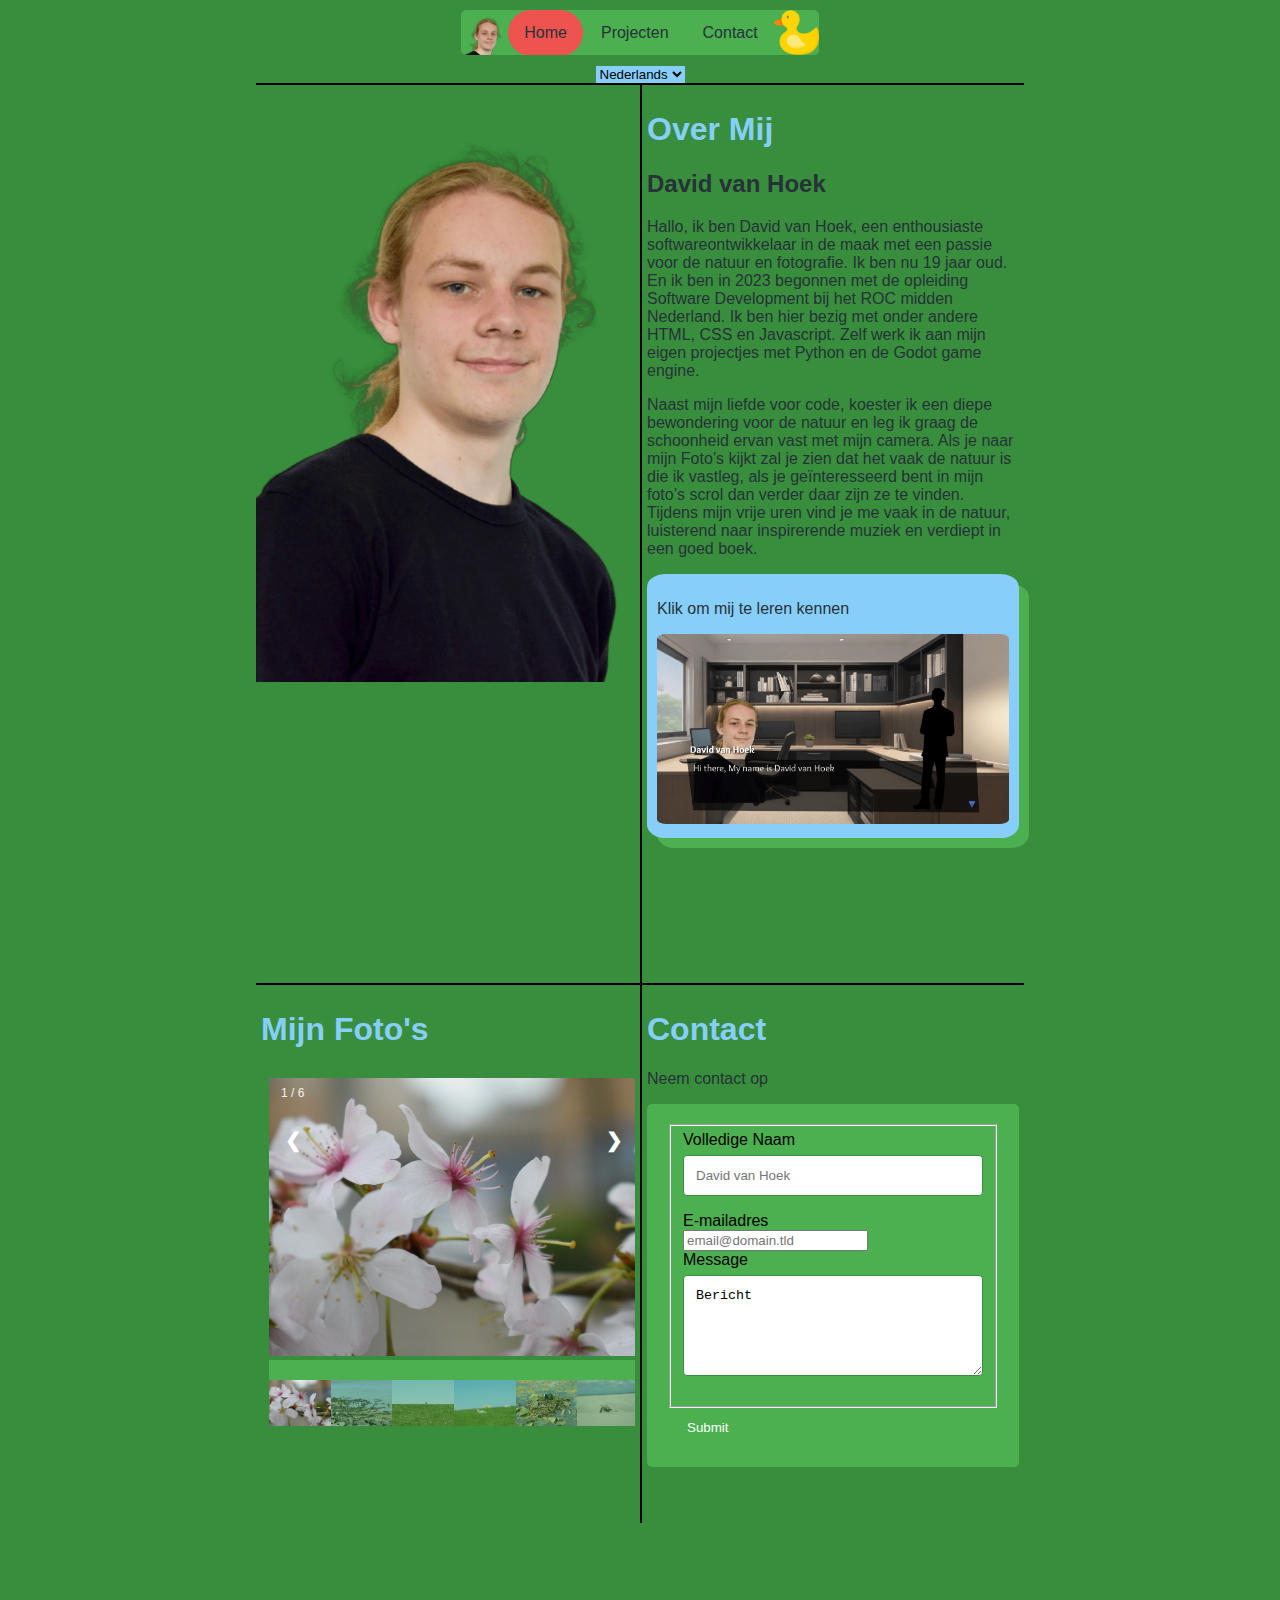
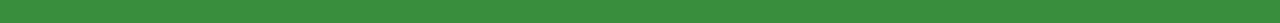
<file: index.html>
<!DOCTYPE html>
<html lang="en">

<head>
    <meta charset="UTF-8">
    <meta name="viewport" content="width=device-width, initial-scale=1.0">
    <title>profile</title>
    <link rel="icon" type="image/png" href="Media/Selfie (square).webp">
    <link rel="stylesheet" href="css\duck.css">
    <link rel="stylesheet" href="css\algemeen.css">
    <link rel="stylesheet" href="css\index.css">

</head>

<body>
    <div class="navbar">
        <img class="logo" src="Media/Selfie (Large) Trans.webp" alt="selfie as logo">
        <a class='selected' href="index.html">Home</a>
        <a id="projecttitle" href="projecten.html">Projects</a>
        <a href="contact.html">Contact</a>
        <img id="duck" class="logo" src="Media/icons/ducks/rubber-duck.png" alt="rubbber duck icon">

    </div>
    <div class="container">
        <div class="about-me">
            <a href="index.html">
                <h1 id="aboutmetitle">About Me</h1>
            </a>
            <p id="age"></p>
            <div class="gettoknowme">
                <a href="projecten/Self/dialog/dialog.html">
                    <p id="gettoknowme">Click to get to know me</p>
                    <img src="Media/Screenshot 2023-10-27 094940.webp" target="_blank" alt="preview of dialog program">
                </a>
            </div>
        </div>
        <div class="selfie"><img src="Media/Selfie (Large) Trans.webp" alt="A picture of David van Hoek">
        </div>
        <div class="contact">
            <a href="contact.html">
                <h1 id="contact">Contact</h1>
            </a>
            <p id='getincontact'>Get in touch</p>
            <div class="form">
                <form id="fs-frm" name="simple-contact-form" accept-charset="utf-8"
                    action="https://formspree.io/f/mwkdqrbv" method="post">
                    <fieldset id="fs-frm-inputs">
                        <label id="fullname" for="full-name">Full Name</label>
                        <br>
                        <input type="text" name="name" id="full-name" placeholder="David van Hoek" required="">
                        <br>
                        <label id="emailaddress" for="email-address">Email Address</label>
                        <br>
                        <input type="email" name="_replyto" id="email-address" placeholder="email@domain.tld"
                            required="">
                        <br>
                        <label for="message">Message</label>
                        <br>
                        <textarea rows="5" name="message" id="message"
                            placeholder="Aenean lacinia bibendum nulla sed consectetur. Vivamus sagittis lacus vel augue laoreet rutrum faucibus dolor auctor. Donec ullamcorper nulla non metus auctor fringilla nullam quis risus."
                            required=""></textarea>
                        <input type="hidden" name="_subject" id="email-subject" value="Contact Form Submission">
                    </fieldset>
                    <input type="submit" value="Submit">
                </form>

            </div>


        </div>
        <div class="projecten">
            <h1 id="hobby">My hobby</h1>
            <iframe src="slideshow.html" scrolling="no" title="slideshow of photos I made"></iframe>
        </div>
        <div class="footer"></div>
        <div class="submenu"><select id="language-select">
                <option value="en" id="en">English</option>
                <option value="nl" id="nl">Dutch</option>
            </select></div>
    </div>
    </div>

    <div class="duck">
        <div class="duckcontainer" style="display: none;">
            <div class="duck-body"></div>
            <div class="feather"></div>
            <div class="eye"></div>
            <div class="beak"></div>
            <div class="leg"></div>
        </div>
    </div>
    </div>
    <script src="javascript/script.js"></script>
    <script src="javascript/translate_index.js"></script>
    <script src="javascript/index.js"></script>

</body>

</html>
</file>
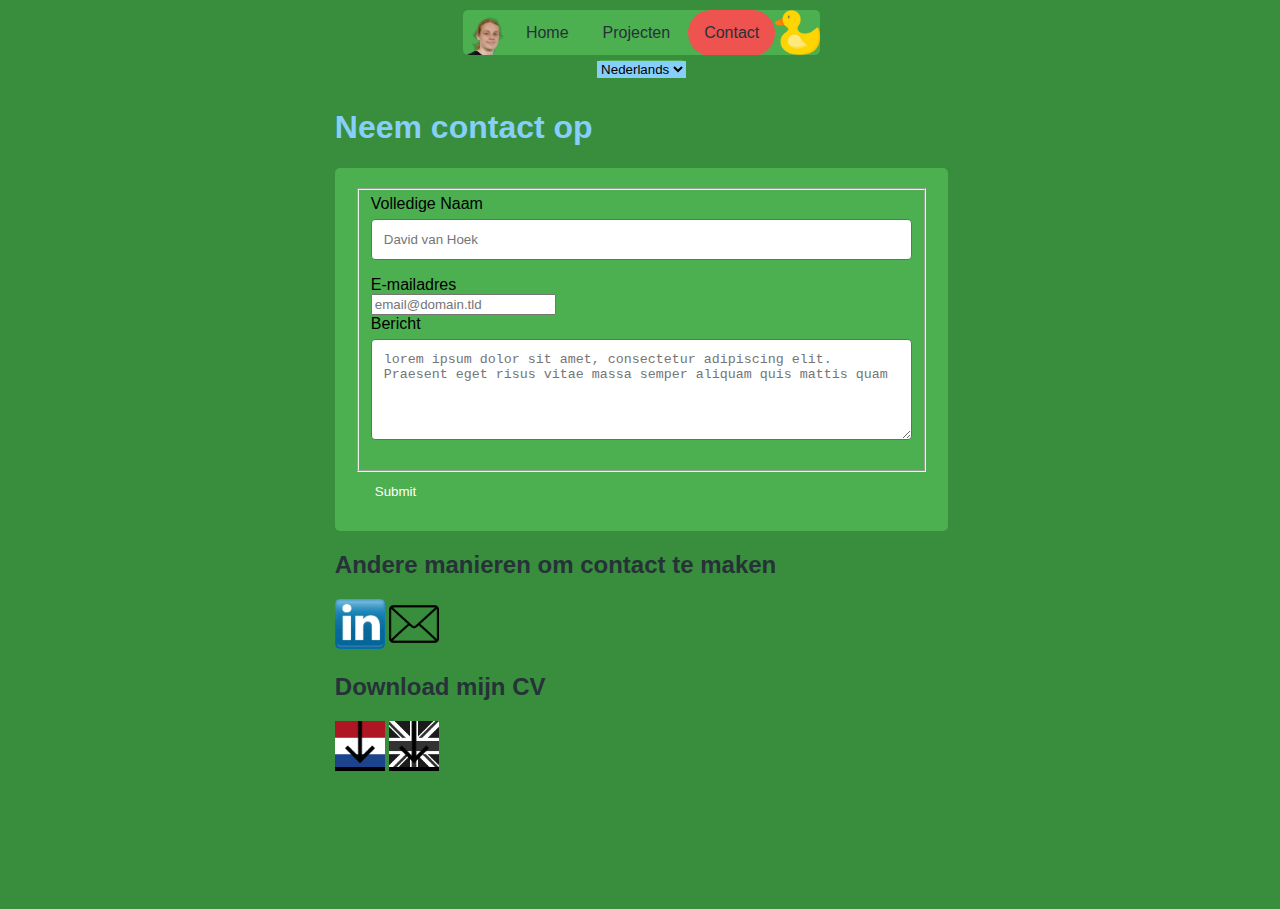
<file: contact.html>
<!DOCTYPE html>
<html lang="en">

<head>
  <meta charset="UTF-8">
  <meta name="viewport" content="width=device-width, initial-scale=1.0">
  <meta http-equiv="X-UA-Compatible" content="ie=edge">
  <title>contact</title>
  <link rel="icon" type="image/png" href="Media/Selfie (square).webp">
  <link rel="stylesheet" href="css/duck.css">
  <link rel="stylesheet" href="css/algemeen.css">
  <link rel="stylesheet" href="css/contact.css">

</head>

<body>

  <div class="navbar" id="test">
    <img  class="logo" src="Media/Selfie (Large) Trans.webp" alt="selfie as logo">
    <a href="index.html">Home</a>
    <a id="projecttitle" href="projecten.html">Projecten</a>
    <a class='selected' href="contact.html">Contact</a>
    <img  id="duck" class="logo" src="Media/icons/ducks/rubber-duck.png" alt="rubber duck icon">
    
  </div>
  <div class="submenu"><select id="language-select">
    <option value="en" id="en">English</option>
    <option value="nl" id="nl">Dutch</option>
</select></div>
  <div class="wrapper">
    <h1 id="getincontact">Get in touch</h1>
    <div class="container">
      <form id="fs-frm" name="simple-contact-form" accept-charset="utf-8" action="https://formspree.io/f/mwkdqrbv"
        method="post">
        <fieldset id="fs-frm-inputs">
          <label id="fullname" for="full-name">Full Name</label>
          <input type="text" name="name" id="full-name" placeholder="David van Hoek" required="">
          <label id="emailaddress" for="email-address">Email Address</label>
          <br>
          <input type="email" name="_replyto" id="email-address" placeholder="email@domain.tld" required="">
          <br>
          <label id="message" for="message">Message</label>
          <textarea rows="5" name="message" id="message"
            placeholder="lorem ipsum dolor sit amet, consectetur adipiscing elit. Praesent eget risus vitae massa semper aliquam quis mattis quam"
            required=""></textarea>
          <input type="hidden" name="_subject" id="email-subject" value="Contact Form Submission">
        </fieldset>
        <input type="submit" value="Submit">
      </form>
    </div>
    <h2 id="otherways">Other Contact Options:</h2>
    <div class="options">
      <div>
        <a href="https://www.linkedin.com/in/david-van-hoek/">
          <img  class="link" id="linkedin" src="Media/icons/linkedin.png" alt="linkedin">
        </a>
        <a href="mailto:davidvanhoek07@gmail.com">
          <img  class="link" id="mail" src="Media/icons/mail.png" alt="mail">
        </a>
      </div>
      <h2 id="getcv">Get my CV</h2>
      <div>
        <a href="Media/files/CV Nederlands David van Hoek.pdf" download>
          <img  class="cv " id="dutch" src="Media/icons/cv.png" alt="cv">
        </a>
        <a>
          <img  class="cv" id="english" src="Media/icons/cv.png" alt="cv">
        </a>
      </div>
    </div>
    <div class="duckcontainer" style="display: none;">
      <div class="duck-body"></div>
      <div class="feather"></div>
      <div class="eye"></div>
      <div class="beak"></div>
      <div class="leg"></div>
    </div>
    <script src="javascript/script.js"></script>
    <script src="javascript/translate_index.js"></script>
</body>

</html>
</file>
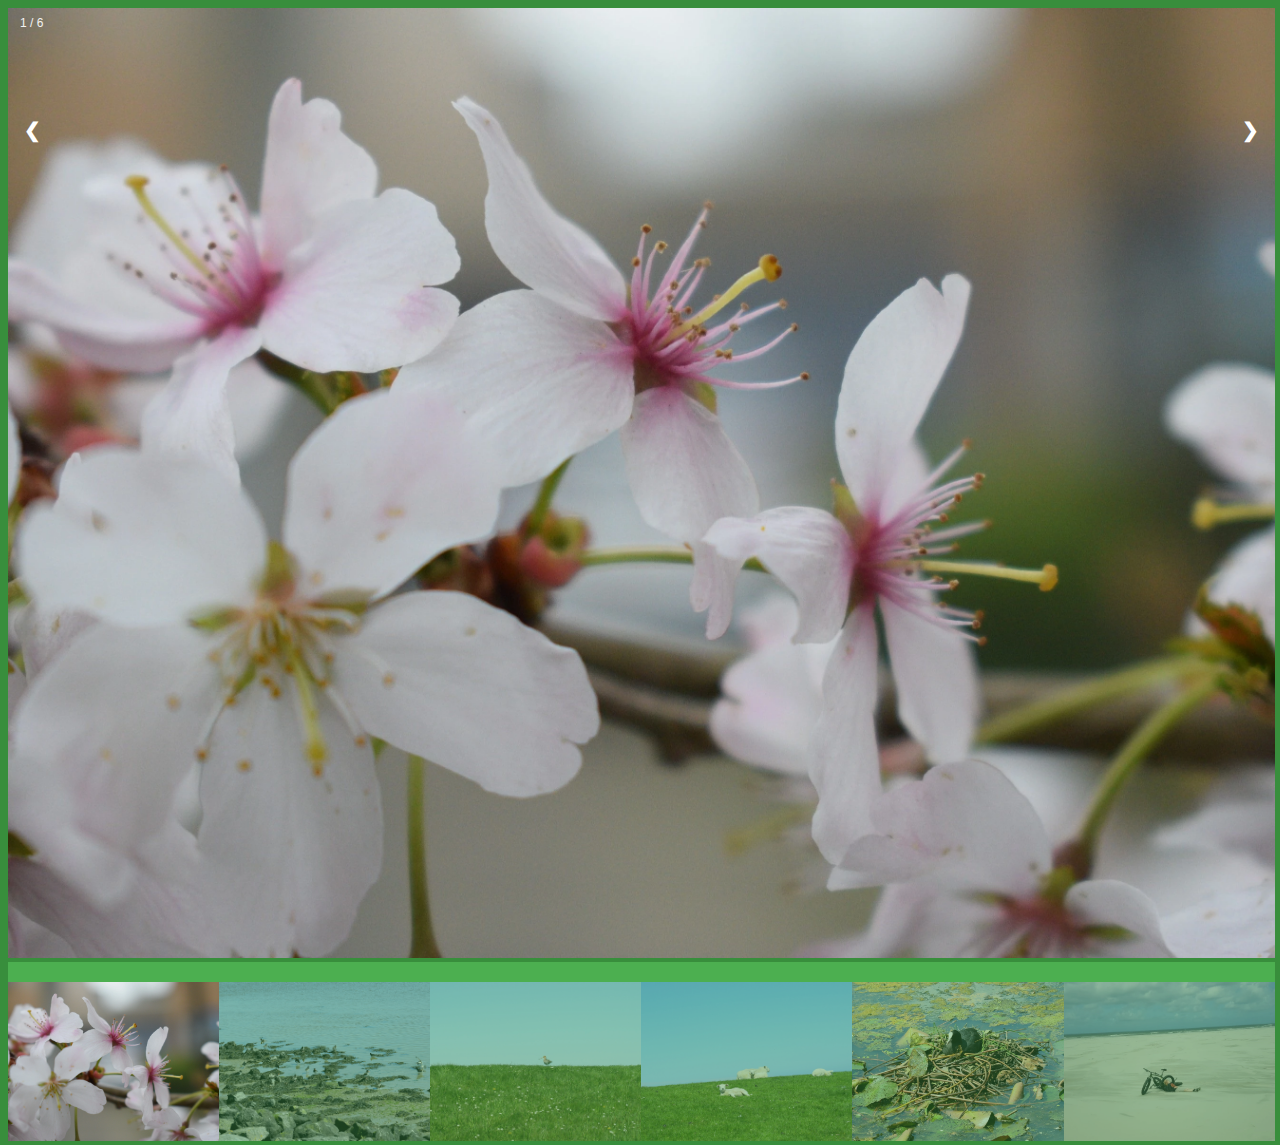
<file: slideshow.html>
<!DOCTYPE html>
<html lang="en">

<head>
  <meta charset="UTF-8">
  <meta name="viewport" content="width=device-width, initial-scale=1.0">
  <title>Document</title>
  <link rel="stylesheet" href="css\algemeen.css">
  <link rel="stylesheet" href="css\slideshow.css">

</head>

<body>
  <!-- Container for the image gallery -->
  <div class="container">

    <!-- Full-width images with number text -->
    <div class="images">
      <div class="numbertext">1 / 6</div>
      <img  src="/Media/Pictures/29-3 cherry blossom ping flower tree (2).webp" style="width:100%" alt="cherry blossom pink flower tree">
    </div>

    <div class="images">
      <div class="numbertext">2 / 6</div>
      <img  src="/Media/Pictures/DSC_1886.webp" style="width:100%" alt="water with birds">
    </div>

    <div class="images">
      <div class="numbertext">3 / 6</div>
      <img  src="/Media/Pictures/DSC_1898.webp" style="width:100%">
    </div>
    <div class="images">
      <div class="numbertext">4 / 6</div>
      <img  src="/Media/Pictures/DSC_1920.webp" style="width:100%">
    </div>
    <div class="images">
      <div class="numbertext">5 / 6</div>
      <img  src="/Media/Pictures/DSC_2057.bak.webp" style="width:100%">
    </div>
    <div class="images">
      <div class="numbertext">6 / 6</div>
      <img  src="/Media/Pictures/IMG-20190812-WA0008.webp" style="width:100%">
    </div>


    <!-- Next and previous buttons -->
    <a class="prev" onclick="plusSlides(-1)">&#10094;</a>
    <a class="next" onclick="plusSlides(1)">&#10095;</a>

    <!-- Image text -->
    <div class="caption-container">
      <p id="caption"></p>
    </div>

    <!-- Thumbnail images -->
    <div class="row">

      <div class="column">
        <img  class="dots cursor" src="/Media/Pictures/29-3 cherry blossom ping flower tree (2).webp" style="width: 100%;"
          onclick="currentSlide(1)">
      </div>
      <div class="column">
        <img  class="dots cursor" src="Media/Pictures/DSC_1886.webp" style="width: 100%;" onclick="currentSlide(2)">
      </div>
      <div class="column">
        <img  class="dots cursor" src="/Media/Pictures/DSC_1898.webp" style="width: 100%;" onclick="currentSlide(3)">
      </div>
      <div class="column">
        <img  class="dots cursor" src="/Media/Pictures/DSC_1920.webp" style="width: 100%;" onclick="currentSlide(4)">
      </div>
      <div class="column">
        <img  class="dots cursor" src="/Media/Pictures/DSC_2057.bak.webp" style="width: 100%;" onclick="currentSlide(5)">
      </div>
      <div class="column">
        <img  class="dots cursor" src="/Media/Pictures/IMG-20190812-WA0008.webp" style="width: 100%;"
          onclick="currentSlide(6)">
      </div>
    </div>
    <script src="javascript/slideshow.js"></script>
</body>

</html>
</file>
<file: css/duck.css>
/* set the duck in the right location  */
.duckcontainer {
    height: 500px;
    width: 420px;
    position: relative;
    float: right;
    bottom: 0;
    right: 0;
    display: none;
}

/* create the head */
.duck-body {
    background-color: #fed72b;
    height: 150px;
    width: 150px;
    border-radius: 50%;
    position: absolute;
    top: 100px;
    left: 100px;
}

/*create the tail*/
.duck-body:before {
    position: absolute;
    content: "";
    background-color: transparent;
    height: 150px;
    width: 150px;
    box-shadow: 80px 45px 0 #fe9711;
    border-radius: 50%;
    left: 10px;
    top: -5px;
    transform: rotate(30deg);
}

/* Create the Body */
.duck-body:after {
    position: absolute;
    content: "";
    background-color: #fed72b;
    height: 130px;
    width: 220px;
    position: absolute;
    top: 140px;
    border-radius: 70px;
}

/* Create the wing */
.feather {
    position: absolute;
    background-color: #fef53a;
    width: 170px;
    height: 110px;
    top: 220px;
    left: 190px;
    border-radius: 31% 69% 69% 31%/ 50% 100% 0 50%;
}

/* Create head feather*/
.feather:before {
    position: absolute;
    content: "";
    background-color: #fe9711;
    width: 80px;
    height: 20px;
    top: -100px;
    left: -15px;
    z-index: -1;
    border-radius: 0 5px 20px 0;
}

/* create front head feather*/
.feather:after {
    position: absolute;
    content: "";
    background-color: #fed72b;
    width: 70px;
    height: 25px;
    top: -120px;
    left: -15px;
    border-radius: 0 5px 20px 0;
}

/* create the pupil */
.eye {
    position: absolute;
    background-color: #434453;
    height: 27px;
    width: 27px;
    top: 160px;
    left: 180px;
    border-radius: 50%;
    box-shadow: 0 0 0 13px #fefefe;
}

/* Create the eyebrow */
.eye:before {
    position: absolute;
    content: "";
    background-color: #fef53a;
    height: 10px;
    width: 30px;
    border-radius: 5px;
    bottom: 45px;
    left: -1px;
}

/* stop eye from beeing full round */
.eye:after {
    position: absolute;
    content: "";
    background-color: #fed72b;
    height: 20px;
    width: 50px;
    top: 32px;
    left: -10px;
}

/* create bottom beak */
.beak {
    background-color: #d55326;
    height: 20px;
    width: 80px;
    position: absolute;
    top: 190px;
    left: 70px;
    border-radius: 35% 10% 16% 0 / 100% 0 30% 10%;
}

/* create top beak */
.beak:before {
    position: absolute;
    content: "";
    height: 40px;
    width: 90px;
    background-color: #fe9711;
    border-radius: 0 40% 0 40%/0 100% 0 100%;
    bottom: 12px;
    right: -1px;
}

/* Create Beak spot */
.beak:after {
    position: absolute;
    content: "";
    height: 7px;
    width: 15px;
    background-color: #d45326;
    bottom: 40px;
    right: 30px;
    border-radius: 5px;
}

/* create legs*/
.leg {
    position: absolute;
    background-color: #d55326;
    width: 12px;
    height: 30px;
    top: 370px;
    left: 220px;
    box-shadow: -30px 0 #d45326;
}

/* create feet */
.leg:before {
    position: absolute;
    content: "";
    background-color: #fe9711;
    width: 52px;
    height: 12px;
    left: -23px;
    top: 25px;
    border-radius: 5px;
    box-shadow: -30px 0 #d45326;
}

/* Create standing platform */
.leg:after {
    position: absolute;
    content: "";
    background-color: #7e2e4e;
    height: 15px;
    width: 200px;
    top: 38px;
    left: -100px;
    border-radius: 7px;
}
</file>
<file: css/algemeen.css>
:root {
  --text: #263238;
  --primary-bg: #388E3C;
  --secondary-bg: #87CEFA;
  --navbar-bg: #4CAF50;
  --navbar-hover: #FFD54F;
  --navbar-selected: #EF5350;
  --grad-main: var(--navbar-bg);
  --grad-secundair: var(--navbar-bg);
}

/* set all text to the correct color and to the left */
:is(h1, h2, h3, h4, h5, h6, p) {
  text-align: left;
  color: var(--text);
}
h1{
  color: var(--secondary-bg);
}

a {
  text-decoration: none;
}

/* css for the navbar */
.navbar {
  margin-top: 10px;
  overflow: hidden;
  background-color: var(--navbar-bg);
  height: 45px;
  width: max-content;
  border-radius: 5px;
  margin-left: auto;
  margin-right: auto;
}

/* css for navbar buttons */
.navbar a {
  float: left;
  font-size: 16px;
  color: var(--text);
  text-align: center;
  padding: 14px 16px;
  margin-left: 2px;
  text-decoration: none;
  border-radius: 25px;
}

.navbar a:hover {
  background-color: var(--navbar-hover);
}

.navbar a.selected {
  background-color: var(--navbar-selected);
}

/* css for the logo in the navbar */
.logo {
  width: 45px;
  height: max-content;
  object-fit: contain;
  float: left;
  border-radius: 5px;
}

/* base for body */
body {
  background-color: var(--primary-bg);
  background-attachment: fixed;
  font-family: Arial, Helvetica, sans-serif;
  min-width: 99vw;
  min-height: 99vh;

}

.wrapper {
  margin-left: 1vw;
  margin-right: 1vw;
  margin-top: 2vw;
}

.duckcontainer {
  display: none;
}

#language-select{
  background-color: var(--secondary-bg);
  border: none;
  text-decoration: none;
  min-height: 100%;
}


iframe{
  width: 100%;
  height: 100%;
  border: none;
  text-decoration: none;
  
}
.submenu{
  margin-top: 5px;
  background-color: var(--navbar-bg);
  width: max-content;
  border-radius: 5px;
  margin-left: auto;
  margin-right: auto;
}
</file>
<file: css/contact.css>
/*sets the sizing calculation to include the border*/
* {
    box-sizing: border-box;
}

.wrapper {
    margin: auto;
    width: 50%;
    padding: 10px;
}

/* This selects all input fields of type text, all select elements, and all textareas on the page and applies the following styles:*/
input[type=text],
textarea {
    width: 100%;
    padding: 12px;
    border: 1px solid var(--primary-bg);
    border-radius: 4px;
    box-sizing: border-box;
    margin-top: 6px;
    margin-bottom: 16px;
    resize: vertical;
    /*- Enables vertical resizing of the element*/
}

input[type=submit] {
    background-color: var(--navbar-bg);
    color: white;
    padding: 12px 20px;
    border: none;
    border-radius: 4px;
    cursor: pointer;
    /*updates the curser for the button*/
}

input[type=submit]:hover {
    background-color: var(--navbar-hover);
}

/*create the box for the form*/
.container {
    border-radius: 5px;
    background-color: var(--navbar-bg);
    padding: 20px;
    max-width: 100%;
}

.bericht {
    height: 200px;
    min-height: 2rem;
}

.whitespace {
    padding-top: 10px;
    padding-bottom: 10px;
}


.link {
    max-width: 50px;
    max-height: 50px;
    border-radius: 10%;
}


.cv {
    max-width: 50px;
    max-height: 50px;
}

#dutch {
    background-image: url("..\\Media\\Flags\\nl.png");
    background-size: cover;
}

#english {
    background-image: url("..\\Media\\Flags\\uk.png");
    background-size: 50px 50px;
    filter: grayscale(100%);
}
</file>
